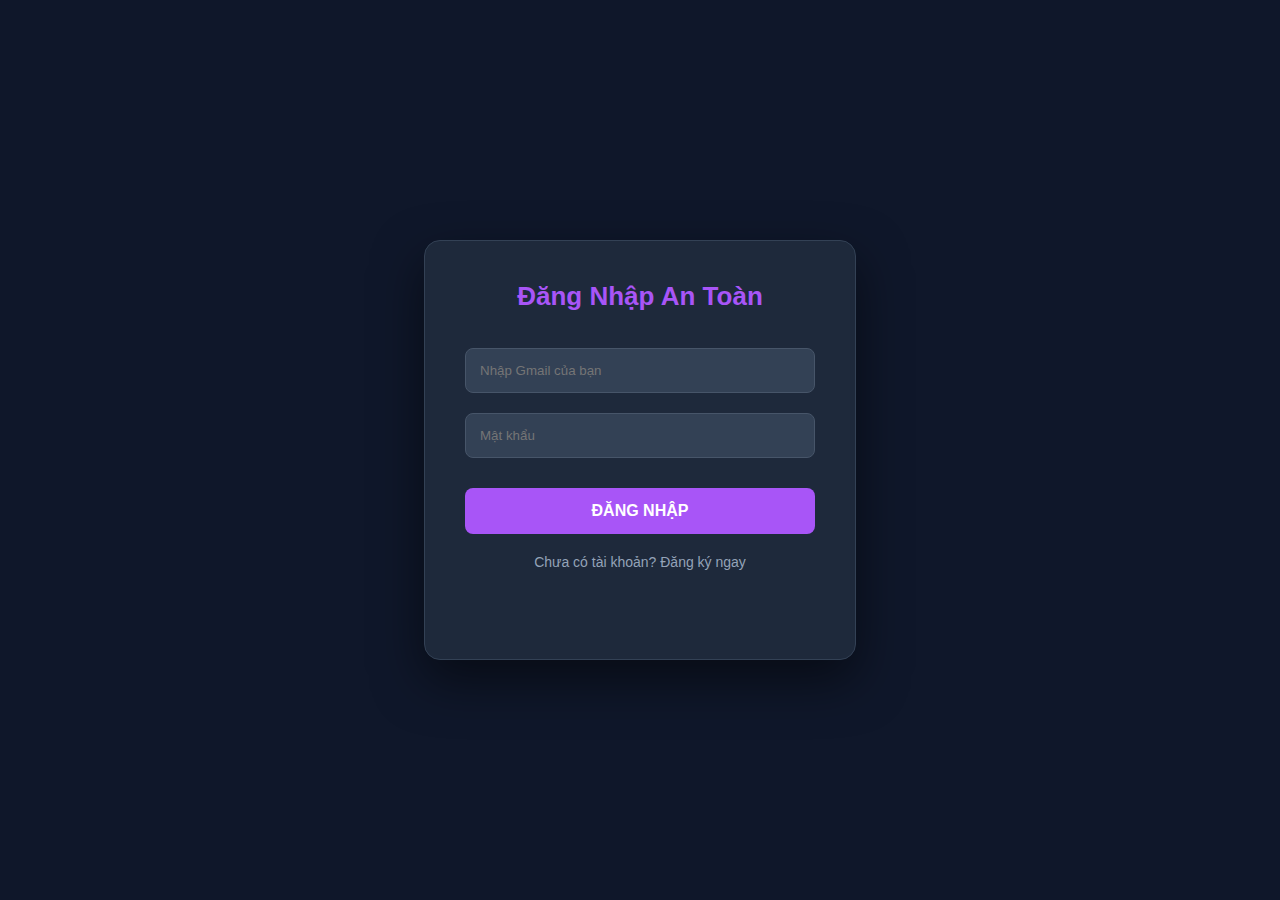
<file: frontend/admin.html>
<!DOCTYPE html>
<html lang="vi">
<head>
  <meta charset="utf-8" />
  <title>Admin Dashboard</title>
  <meta name="viewport" content="width=device-width, initial-scale=1" />
  <link rel="stylesheet" href="https://cdnjs.cloudflare.com/ajax/libs/font-awesome/6.0.0/css/all.min.css" />
  <link rel="stylesheet" href="style_admin.css"> 
</head>
<body class="theme-default">

  <div class="sidebar">
    <h2>Admin Panel</h2>
    <ul>
      <li class="active" onclick="showPage('home')"><i class="fas fa-home"></i> Trang chủ</li>
      <li onclick="showPage('profile')"><i class="fas fa-users"></i> Hồ sơ người dùng</li>
      <li onclick="showPage('settings')"><i class="fas fa-cog"></i> Cài đặt</li>
    </ul>
    <div class="logout-btn" onclick="logout()"><i class="fas fa-sign-out-alt"></i> Đăng xuất</div>
  </div>

  <div class="main">
    
    <section id="home" class="page active">
      <div class="header-bar"><h3>Danh sách người dùng</h3></div>
      <div class="grid" id="userGrid"></div>
    </section>

    <section id="profile" class="page">
      <h3>Hồ sơ người dùng</h3>
      
      <div class="card table-card">
        <table id="userTable">
          <thead>
            <tr>
              <th style="width: 50px;">STT</th>
              <th>Tên hiển thị</th>
              <th>Vai trò</th>
              <th>Tên đăng nhập</th>
              <th>Gmail</th>
              <th>Mật khẩu</th>
              <th>Ngày đăng ký</th>
              <th>Trạng thái</th>
              <th style="width: 180px;">Quyền hạn</th>
              <th>Hành động</th>
            </tr>
          </thead>
          <tbody>
            </tbody>
        </table>
      </div>
    </section>

    <section id="settings" class="page">
      <h3>Cài đặt hệ thống</h3>
      <div class="settings-container">
        <div class="card settings-left">
            <div class="avatar-section"><div class="avatar-circle-lg">Admin</div></div>

            <div class="form-group">
                <label>Tên hiển thị</label>
                <input type="text" id="st_fullname" placeholder="Đang tải..." onblur="updateAdminInfo()">
            </div>
            <div class="form-group"><label>Vai trò</label><input type="text" id="st_role" readonly></div>
            <div class="form-group"><label>Username</label><input type="text" id="st_username" readonly></div>
            <div class="form-group"><label>Email</label><input type="text" id="st_email" readonly></div>
            <div class="form-group"><label>Số điện thoại</label><input type="text" id="st_phone" readonly placeholder="(Chưa có)"></div>
            <div class="form-group"><label>Ngày tham gia</label><input type="text" id="st_created" readonly></div>
        </div>

        <div class="card settings-right">
            <h4 class="st-title">Nâng cao</h4>
            <div class="st-section">
                <label class="st-label">Giao diện</label>
                <div class="theme-options">
                    <div class="theme-box t-default selected" onclick="changeTheme('default', this)"></div>
                    <div class="theme-box t-ocean" onclick="changeTheme('ocean', this)"></div>
                    <div class="theme-box t-forest" onclick="changeTheme('forest', this)"></div>
                    <div class="theme-box t-light" onclick="changeTheme('light', this)"></div>
                </div>
            </div>

            <div class="st-section">
                <label class="st-label">Bảo mật</label>
                <div class="radio-group">
                    <label>
                        <input type="radio" name="sec" id="sec_normal" value="normal" checked onclick="handleSecurityClick('normal')"> 
                        Mặc định
                    </label>
                    <label>
                        <input type="radio" name="sec" id="sec_advanced" value="advanced" onclick="handleSecurityClick('advanced')"> 
                        Nâng cao
                    </label>
                </div>
                <p id="sec_hint" style="font-size:12px; color:#aaa; margin-top:5px">Chế độ cơ bản.</p>
            </div>

            <hr class="st-divider">
            <div class="action-buttons">
                <button class="btn-action warning" onclick="openModal('repass')">Đổi Mật khẩu</button>
                <button class="btn-action warning" onclick="openModal('rephone')">Cập nhật Số điện thoại</button>
            </div>
        </div>
      </div>
    </section>
  </div>

  <div id="configModal" class="modal">
    <div class="modal-content">
      <h3>Cấu hình: <span id="cfg_target_user" style="color:#a855f7">User</span></h3>
      <div class="widget-list">
        <label><input type="checkbox" id="w_water"> 1. Chất lượng nước</label>
        <label><input type="checkbox" id="w_control"> 2. Điều khiển</label>
        <label><input type="checkbox" id="w_feeder"> 3. Cho ăn</label>
        <label><input type="checkbox" id="w_camera"> 4. Camera</label>
      </div>
      <div class="modal-buttons">
        <button class="btn-cancel" onclick="closeModal('configModal')">Đóng</button>
        <button class="btn-save" onclick="saveUserInterface()">Lưu</button>
      </div>
    </div>
  </div>

  <div id="rephoneModal" class="modal">
      <div class="modal-content sm">
        <div class="modal-header-icon"><i class="fas fa-shield-alt"></i></div>
        <h3 style="text-align:center; margin-bottom: 10px;">Bảo mật tài khoản</h3>
        <p class="modal-desc">Nhập số điện thoại mới và mật khẩu để xác nhận.</p>

        <div class="phone-input-group" style="margin-bottom: 15px;">
            <div class="phone-prefix"><i class="fas fa-flag"></i> +84</div>
            <input type="text" id="new_phone" placeholder="Nhập số điện thoại..." maxlength="10">
        </div>

        <div class="form-group">
            <label style="font-size:12px; color:#94a3b8; margin-bottom:5px;">Xác nhận mật khẩu</label>
            <input type="password" id="confirm_pass_for_phone" placeholder="Nhập mật khẩu hiện tại...">
        </div>

        <div class="modal-buttons" style="justify-content: center; margin-top: 20px;">
          <button class="btn-cancel" onclick="closeModal('rephoneModal'); forceDefaultSecurity();" style="width:100px">Hủy</button>
          <button class="btn-save" onclick="savePhoneNumber()" style="width:100px">Lưu</button>
        </div>
      </div>
  </div>
  
  <div id="repassModal" class="modal">
    <div class="modal-content sm">
      
      <div class="modal-header-icon"><i class="fas fa-key"></i></div>
      
      <h3 style="text-align:center; margin-bottom:5px;">Đổi Mật Khẩu</h3>
      <p class="modal-desc" style="margin-bottom:20px;">
          Nhập mã OTP gửi về Email để xác nhận.
      </p>

      <div class="form-group" style="margin-bottom: 5px;">
          <label style="font-size:12px; color:#94a3b8; margin-bottom:5px; display:block;">1. Xác thực OTP</label>
          <div style="display: flex; gap: 10px;">
              <input type="text" id="pass_otp" placeholder="Nhập 6 số OTP" maxlength="6" 
                     style="text-align:center; letter-spacing:3px; font-weight:bold; font-size:18px;">
              
              <button id="btnGetPassOTP" onclick="sendPasswordOTP()" 
                      style="width: 110px; font-size: 13px; background: #334155; white-space: nowrap; transition:0.3s">
                  Lấy mã
              </button>
          </div>
          <small id="otp_msg" style="display:block; text-align:right; font-size:12px; height:15px; margin-top:5px;"></small>
      </div>

      <div class="form-group">
          <label style="font-size:12px; color:#94a3b8; margin-bottom:5px; display:block;">2. Mật khẩu mới</label>
          <input type="password" id="new_pass" placeholder="Nhập mật khẩu mới...">
      </div>
      
      <div class="form-group">
          <input type="password" id="confirm_new_pass" placeholder="Nhập lại mật khẩu mới...">
      </div>

      <div class="modal-buttons" style="justify-content: center; margin-top: 25px;">
        <button class="btn-cancel" onclick="closeModal('repassModal')" style="width:100px">Hủy</button>
        <button class="btn-save" onclick="doChangePassword()" style="width:100px">Lưu</button>
      </div>

    </div>
  </div>

  <script src="script_admin.js"></script>
</body>
</html>
</file>
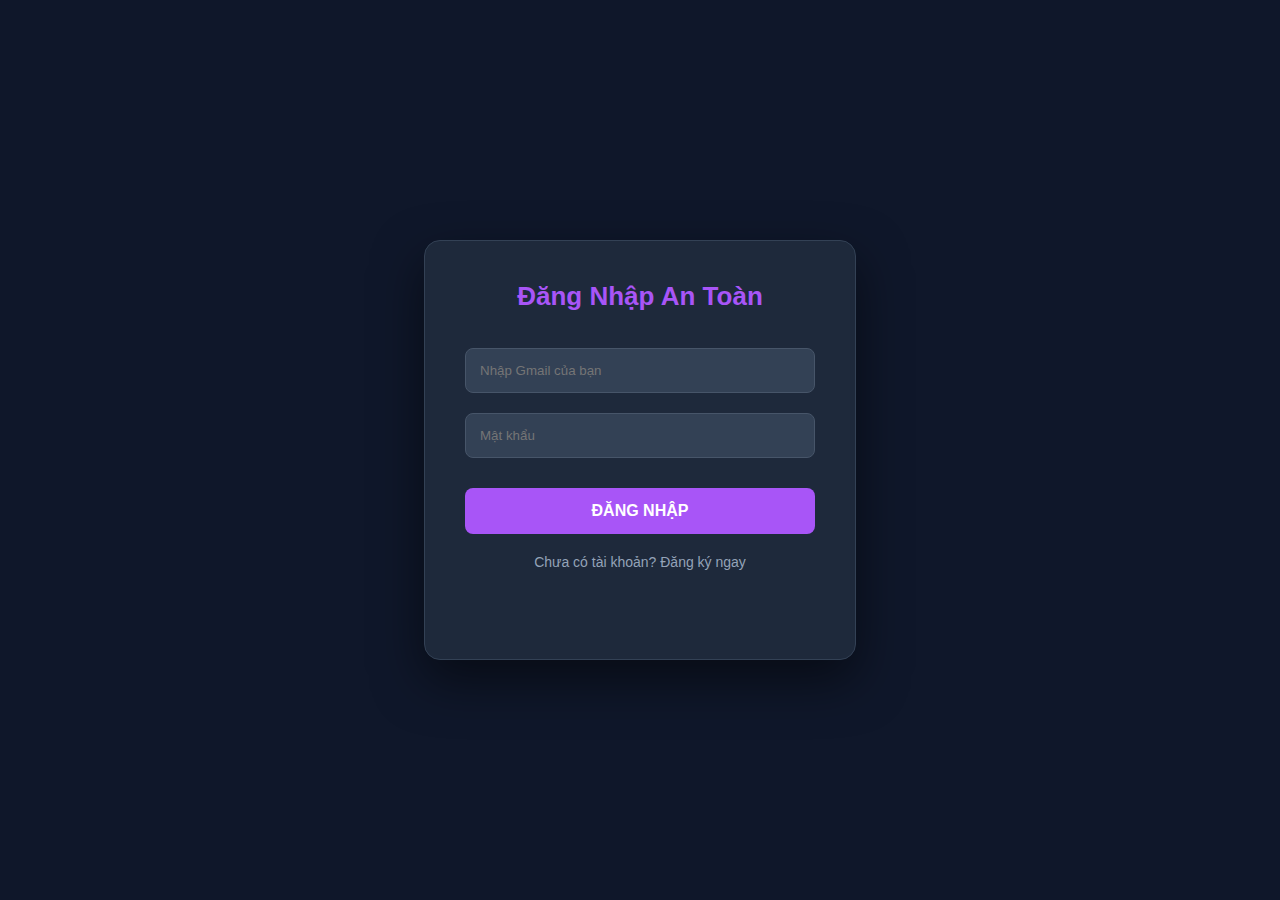
<file: frontend/login.html>
<!DOCTYPE html>
<html lang="vi">
<head>
  <meta charset="utf-8" />
  <title>Bảo Mật 2 Lớp - Bể Cá</title>
  <style>
    body { font-family: 'Segoe UI', sans-serif; background: #0f172a; color: #fff; display: flex; justify-content: center; align-items: center; height: 100vh; margin: 0; }
    .box { background: #1e293b; padding: 40px; border-radius: 16px; width: 350px; box-shadow: 0 20px 50px rgba(0,0,0,0.5); border: 1px solid #334155; }
    h3 { color: #a855f7; text-align: center; margin-top: 0; font-size: 26px; }
    input { width: 100%; padding: 14px; margin: 10px 0; border-radius: 8px; border: 1px solid #475569; background: #334155; color: #fff; box-sizing: border-box; outline: none; }
    input:focus { border-color: #a855f7; background: #1e293b; }
    button { width: 100%; padding: 14px; margin-top: 20px; border: none; border-radius: 8px; background: #a855f7; color: white; font-weight: bold; cursor: pointer; font-size: 16px; transition: 0.3s; }
    button:hover { background: #9333ea; }
    .toggle { text-align: center; margin-top: 20px; color: #94a3b8; cursor: pointer; font-size: 14px; }
    .toggle:hover { color: #fff; text-decoration: underline; }
    #msg { text-align: center; margin-top: 15px; min-height: 20px; font-size: 14px; }
    .hidden { display: none; }
    .otp-input { text-align: center; letter-spacing: 10px; font-size: 24px; font-weight: bold; }
  </style>
</head>
<body>

<div class="box">
  <h3 id="title">Đăng Nhập An Toàn</h3>
  
  <div id="step1">
      <input id="email" type="email" placeholder="Nhập Gmail của bạn" />
      <input id="username" type="text" placeholder="Tên hiển thị (Username)" class="hidden" />
      <input id="password" type="password" placeholder="Mật khẩu" />
      <input id="re-password" type="password" placeholder="Nhập lại mật khẩu" class="hidden" />
      <button id="btnAction" onclick="handleStep1()">ĐĂNG NHẬP</button>
      <div class="toggle" onclick="toggleMode()"><span id="toggleText">Chưa có tài khoản? Đăng ký ngay</span></div>
  </div>

  <div id="step2" class="hidden">
      <p style="text-align:center; color:#cbd5e1; font-size:14px;">Mã xác thực đã gửi đến:<br><b id="show-email" style="color:#e879f9">...</b></p>
      <input id="otp" type="text" maxlength="6" class="otp-input" placeholder="######" />
      <button onclick="handleVerify()">XÁC NHẬN</button>
      <div class="toggle" onclick="back()">Quay lại</div>
  </div>
  <p id="msg"></p>
</div>

<script>
  // --- CẤU HÌNH API (Sửa link này) ---
  const API_URL = "http://127.0.0.1:8000";
  // -----------------------------------

  let isRegister = false;
  let currentEmail = "";

  function toggleMode() {
    isRegister = !isRegister;
    document.getElementById('msg').innerText = "";
    document.getElementById('username').classList.toggle('hidden');
    document.getElementById('re-password').classList.toggle('hidden');
    const title = document.getElementById('title');
    const btn = document.getElementById('btnAction');
    const txt = document.getElementById('toggleText');
    if (isRegister) { title.innerText = "Đăng Ký Tài Khoản"; btn.innerText = "TIẾP TỤC"; txt.innerText = "Đã có tài khoản? Đăng nhập"; } 
    else { title.innerText = "Đăng Nhập An Toàn"; btn.innerText = "ĐĂNG NHẬP"; txt.innerText = "Chưa có tài khoản? Đăng ký ngay"; }
  }

  async function handleStep1() {
      const email = document.getElementById('email').value.trim();
      const pass = document.getElementById('password').value.trim();
      const user = document.getElementById('username').value.trim();
      const rePass = document.getElementById('re-password').value.trim();
      const msg = document.getElementById('msg');

      if (!email || !pass) { msg.innerText = "Vui lòng nhập đủ thông tin"; msg.style.color = "red"; return; }
      msg.innerText = "Đang xử lý..."; msg.style.color = "white";

      try {
          // Đã sửa lại dùng API_URL
          let url = isRegister ? `${API_URL}/api/register` : `${API_URL}/api/login/step1`;
          let payload = isRegister ? { username: user, password: pass, email: email } : { email: email, password: pass };
          if (isRegister && pass !== rePass) { msg.innerText = "Mật khẩu không khớp"; msg.style.color = "red"; return; }

          const res = await fetch(url, { method: "POST", headers: { "Content-Type": "application/json" }, body: JSON.stringify(payload) });
          const data = await res.json();

          if (res.ok) {
              currentEmail = email;
              document.getElementById('step1').classList.add('hidden');
              document.getElementById('step2').classList.remove('hidden');
              document.getElementById('show-email').innerText = email;
              document.getElementById('title').innerText = "Nhập Mã Xác Thực";
              msg.innerText = "";
          } else { msg.innerText = data.detail || "Có lỗi xảy ra"; msg.style.color = "#ef4444"; }
      } catch (err) { 
          console.error(err);
          msg.innerText = "Lỗi kết nối Server"; msg.style.color = "#ef4444"; 
      }
  }

  async function handleVerify() {
      const otp = document.getElementById('otp').value.trim();
      const msg = document.getElementById('msg');
      if (!otp) return;
      msg.innerText = "Đang xác thực...";

      try {
          // Đã sửa lại dùng API_URL
          const res = await fetch(`${API_URL}/api/verify-otp`, {
              method: "POST", headers: { "Content-Type": "application/json" },
              body: JSON.stringify({ email: currentEmail, otp_code: otp })
          });
          const data = await res.json();

          if (res.ok) {
              localStorage.setItem('accessToken', data.access_token);
              localStorage.setItem('userRole', data.role);
              localStorage.setItem('userConfig', data.ui_config);
              
              localStorage.setItem('currentUsername', data.username);

              msg.innerText = "Thành công! Đang chuyển hướng..."; msg.style.color = "#4ade80";
              setTimeout(() => { window.location.href = (data.role === 'admin') ? "admin.html" : "index.html"; }, 1000);
          } else { msg.innerText = data.detail || "Mã OTP sai"; msg.style.color = "#ef4444"; }
      } catch (err) { msg.innerText = "Lỗi kết nối"; }
  }

  function back() {
      document.getElementById('step1').classList.remove('hidden');
      document.getElementById('step2').classList.add('hidden');
      document.getElementById('title').innerText = isRegister ? "Đăng Ký Tài Khoản" : "Đăng Nhập An Toàn";
      document.getElementById('msg').innerText = "";
  }
</script>
</body>
</html>
</file>
<file: frontend/style_admin.css>
/* --- 1. BASE LAYOUT (Bắt buộc phải có) --- */
body {
  font-family: 'Segoe UI', sans-serif;
  display: flex;
  height: 100vh;
  margin: 0;
  background: var(--bg-main);
  color: var(--text-color);
  transition: 0.3s;
}

/* --- 2. VARIABLES (Màu sắc) --- */
body.theme-default { --bg-sidebar: #1e293b; --bg-main: #0f172a; --bg-card: #1e293b; --text-color: #fff; --primary: #a855f7; --border: #334155; }
body.theme-ocean { --bg-sidebar: #0f172a; --bg-main: #1e3a8a; --bg-card: #1e293b; --text-color: #e0f2fe; --primary: #3b82f6; --border: #1d4ed8; }
body.theme-forest { --bg-sidebar: #052e16; --bg-main: #022c22; --bg-card: #14532d; --text-color: #dcfce7; --primary: #22c55e; --border: #166534; }
body.theme-light { --bg-sidebar: #f1f5f9; --bg-main: #ffffff; --bg-card: #f8fafc; --text-color: #0f172a; --primary: #7c3aed; --border: #cbd5e1; }

/* --- 3. SIDEBAR & MAIN --- */
.sidebar { width: 260px; background: var(--bg-sidebar); padding: 20px; border-right: 1px solid var(--border); display: flex; flex-direction: column; }
.sidebar h2 { color: var(--primary); text-align: center; }
.sidebar ul { list-style: none; padding: 0; }
.sidebar li { padding: 12px; margin: 5px 0; cursor: pointer; color: var(--text-color); opacity: 0.7; border-radius: 6px; transition: 0.2s; }
.sidebar li:hover, .sidebar li.active { background: var(--primary); color: #fff; opacity: 1; }
.logout-btn { margin-top: auto; padding: 12px; cursor: pointer; color: #ef4444; font-weight: bold; text-align: center; border-top: 1px solid var(--border); }

.main { flex: 1; padding: 30px; overflow-y: auto; }
.page { display: none; }
.page.active { display: block; animation: fadeIn 0.3s; }
@keyframes fadeIn { from { opacity: 0; transform: translateY(10px); } to { opacity: 1; transform: translateY(0); } }

/* --- 4. COMPONENTS (Card, Grid, Table) --- */
.card { background: var(--bg-card); padding: 20px; border-radius: 12px; border: 1px solid var(--border); margin-bottom: 20px; }
.grid { display: grid; grid-template-columns: repeat(auto-fill, minmax(250px, 1fr)); gap: 20px; }

/* User Card */
.user-card { background: var(--bg-card); padding: 20px; border-radius: 12px; border: 1px solid var(--border); display: flex; align-items: center; gap: 15px; cursor: pointer; transition: 0.3s; }
.user-card:hover { transform: translateY(-5px); border-color: var(--primary); box-shadow: 0 5px 15px rgba(0,0,0,0.2); }
.u-avatar { width: 50px; height: 50px; background: var(--primary); border-radius: 50%; display: flex; align-items: center; justify-content: center; color: white; font-weight: bold; font-size: 20px; }
.u-info h4 { margin: 0; color: var(--text-color); }
.u-info p { margin: 5px 0 0; font-size: 12px; opacity: 0.7; }

/* Table */
table { width: 100%; border-collapse: collapse; color: var(--text-color); }
th { text-align: left; padding: 12px; border-bottom: 2px solid var(--border); color: var(--primary); }
td { padding: 12px; border-bottom: 1px solid var(--border); }

/* Settings Layout */
.settings-container { display: grid; grid-template-columns: 1fr 2fr; gap: 24px; }
.form-group { margin-bottom: 15px; }
.form-group label { display: block; font-size: 13px; margin-bottom: 5px; opacity: 0.8; }
.form-group input { width: 100%; padding: 10px; background: rgba(0,0,0,0.2); border: 1px solid var(--border); color: var(--text-color); border-radius: 6px; box-sizing: border-box; }

/* Theme Boxes */
.theme-options { display: flex; gap: 15px; margin-top: 10px; }
.theme-box { width: 40px; height: 40px; border-radius: 8px; cursor: pointer; border: 2px solid transparent; }
.theme-box.selected { border-color: #fff; transform: scale(1.1); box-shadow: 0 0 10px var(--primary); }
.t-default { background: linear-gradient(135deg, #1e293b, #a855f7); }
.t-ocean { background: linear-gradient(135deg, #1e3a8a, #3b82f6); }
.t-forest { background: linear-gradient(135deg, #022c22, #22c55e); }
.t-light { background: linear-gradient(135deg, #ffffff, #7c3aed); }

/* Modal */
.modal { position: fixed; top:0; left:0; width:100%; height:100%; background: rgba(0,0,0,0.8); display:none; justify-content:center; align-items:center; z-index: 999; }
.modal-content { background: var(--bg-card); padding: 30px; border-radius: 12px; width: 400px; border: 1px solid var(--border); }
.widget-list label { display: block; margin: 10px 0; cursor: pointer; }
.modal-buttons { margin-top: 20px; display: flex; justify-content: flex-end; gap: 10px; }
button { padding: 8px 16px; border-radius: 6px; border: none; cursor: pointer; font-weight: bold; }
.btn-save { background: var(--primary); color: white; }
.btn-cancel { background: #64748b; color: white; }

/* --- STYLE CHO MODAL NHẬP SĐT (FIX LỖI MÀU & NỀN TRẮNG) --- */

/* 1. Header của Modal */
.modal-header-icon {
    text-align: center;
    margin-bottom: 20px;
}
.modal-header-icon i {
    font-size: 40px;
    color: var(--primary);
    background: rgba(168, 85, 247, 0.1);
    width: 80px;
    height: 80px;
    line-height: 80px;
    border-radius: 50%;
    box-shadow: 0 0 20px rgba(168, 85, 247, 0.2);
}

/* 2. Khung bao quanh (Input Group) */
.phone-input-group {
    display: flex;
    align-items: center;
    background-color: #0f172a !important; /* Nền tối trùng màu web */
    border: 1px solid #475569;
    border-radius: 8px;
    margin: 20px 0;
    padding: 0;
    transition: 0.3s;
    position: relative;
    overflow: hidden;
}

/* Khi bấm vào thì viền sáng lên */
.phone-input-group:focus-within {
    border-color: var(--primary);
    box-shadow: 0 0 0 2px rgba(168, 85, 247, 0.3);
}

/* Phần hiển thị đầu số (+84) */
.phone-prefix {
    padding: 14px 16px;
    background: rgba(255, 255, 255, 0.05); /* Nền mờ nhẹ */
    border-right: 1px solid #475569;
    color: #e2e8f0; /* Màu chữ sáng */
    font-weight: bold;
    display: flex;
    align-items: center;
    gap: 8px;
    white-space: nowrap;
}

/* 3. Ô nhập liệu chính (FIX QUAN TRỌNG) */
.phone-input-group input {
    flex: 1; /* Chiếm hết khoảng trống còn lại */
    width: 100%;
    border: none !important;      /* Bỏ viền trắng */
    outline: none !important;     /* Bỏ viền xanh khi click */
    background: transparent !important; /* Nền trong suốt */
    color: #ffffff !important;    /* CHỮ MÀU TRẮNG */
    font-size: 16px;
    font-weight: 500;
    padding: 14px;
    margin: 0;
    letter-spacing: 1px;
}

/* Màu chữ gợi ý (Placeholder) */
.phone-input-group input::placeholder {
    color: #64748b;
    opacity: 1;
}

/* --- FIX LỖI AUTOFILL (Khi trình duyệt tự điền màu trắng) --- */
/* Đoạn này ép trình duyệt phải dùng màu nền tối kể cả khi Autofill */
.phone-input-group input:-webkit-autofill,
.phone-input-group input:-webkit-autofill:hover, 
.phone-input-group input:-webkit-autofill:focus, 
.phone-input-group input:-webkit-autofill:active{
    -webkit-box-shadow: 0 0 0 30px #0f172a inset !important; /* Ép nền tối */
    -webkit-text-fill-color: white !important; /* Ép chữ trắng */
    transition: background-color 5000s ease-in-out 0s;
}

/* 4. Text hướng dẫn */
.modal-desc {
    text-align: center;
    font-size: 14px;
    color: #cbd5e1;
    line-height: 1.6;
    margin-bottom: 10px;
}

/* --- CSS CHO BẢNG HỒ SƠ CHI TIẾT (FULL 10 CỘT) --- */

/* 1. Khung cuộn ngang (cho màn hình nhỏ) */
.table-card {
    overflow-x: auto; /* Cho phép cuộn ngang */
    padding: 0;       /* Bỏ padding để thanh cuộn sát lề */
}

#userTable {
    width: 100%;
    min-width: 1200px; /* Đảm bảo bảng luôn rộng ít nhất 1200px để không bị co chữ */
    border-collapse: collapse;
    font-size: 14px;
}

#userTable th, #userTable td {
    padding: 12px 10px;
    text-align: center; /* Căn giữa mặc định */
    border-bottom: 1px solid var(--border);
    white-space: nowrap; /* Giữ text trên 1 dòng */
}

/* Căn trái cho các cột thông tin dài cho dễ đọc */
#userTable td:nth-child(2), /* Tên hiển thị */
#userTable td:nth-child(4), /* Username */
#userTable td:nth-child(5) { /* Email */
    text-align: left;
}

/* 2. Badge: Vai trò (Admin/User) */
.role-badge {
    padding: 4px 8px;
    border-radius: 4px;
    font-size: 11px;
    font-weight: bold;
    text-transform: uppercase;
}
.role-admin { background: rgba(168, 85, 247, 0.2); color: #a855f7; border: 1px solid #a855f7; }
.role-user { background: rgba(148, 163, 184, 0.2); color: #cbd5e1; border: 1px solid #64748b; }

/* 3. Badge: Trạng thái (Online/Offline) */
.status-dot {
    display: inline-block;
    width: 8px;
    height: 8px;
    border-radius: 50%;
    margin-right: 6px;
}
.st-active { background: #4ade80; box-shadow: 0 0 6px #4ade80; }
.st-inactive { background: #ef4444; }

/* 4. Cột Mật khẩu (Hiệu ứng bấm vào) */
.pass-wrapper {
    display: flex;
    align-items: center;
    justify-content: center;
    gap: 8px;
    color: #94a3b8;
    cursor: pointer;
    background: rgba(255, 255, 255, 0.05);
    padding: 4px 8px;
    border-radius: 4px;
    transition: 0.2s;
}
.pass-wrapper:hover { background: rgba(255, 255, 255, 0.1); color: #fff; }

/* 5. Nút Xóa */
.btn-delete {
    background: rgba(239, 68, 68, 0.1);
    color: #ef4444;
    border: 1px solid #ef4444;
    padding: 6px 10px;
    border-radius: 4px;
    cursor: pointer;
    transition: 0.2s;
}
.btn-delete:hover { background: #ef4444; color: white; }



/* Khung chứa các thông báo */
#toast-box {
    position: fixed;
    top: 20px;
    right: 20px;
    z-index: 9999; /* Luôn nổi lên trên cùng */
    display: flex;
    flex-direction: column;
    gap: 10px;
}

/* Bản thân cái thông báo */
.toast {
    min-width: 250px;
    background: #1e293b; /* Màu nền tối */
    color: #fff;
    padding: 16px 20px;
    border-radius: 8px;
    box-shadow: 0 5px 15px rgba(0,0,0,0.3);
    display: flex;
    align-items: center;
    gap: 12px;
    font-size: 14px;
    border-left: 5px solid transparent;
    animation: slideIn 0.3s ease-out, fadeOut 0.5s ease-in 2.5s forwards;
}

/* Loại thành công (Xanh lá) */
.toast.success {
    border-color: #4ade80;
}
.toast.success i {
    color: #4ade80;
    font-size: 18px;
}

/* Loại lỗi (Đỏ) */
.toast.error {
    border-color: #ef4444;
}
.toast.error i {
    color: #ef4444;
    font-size: 18px;
}

/* Hiệu ứng trượt vào */
@keyframes slideIn {
    from { transform: translateX(100%); opacity: 0; }
    to { transform: translateX(0); opacity: 1; }
}

/* Hiệu ứng mờ dần */
@keyframes fadeOut {
    to { opacity: 0; visibility: hidden; }
}
</file>
